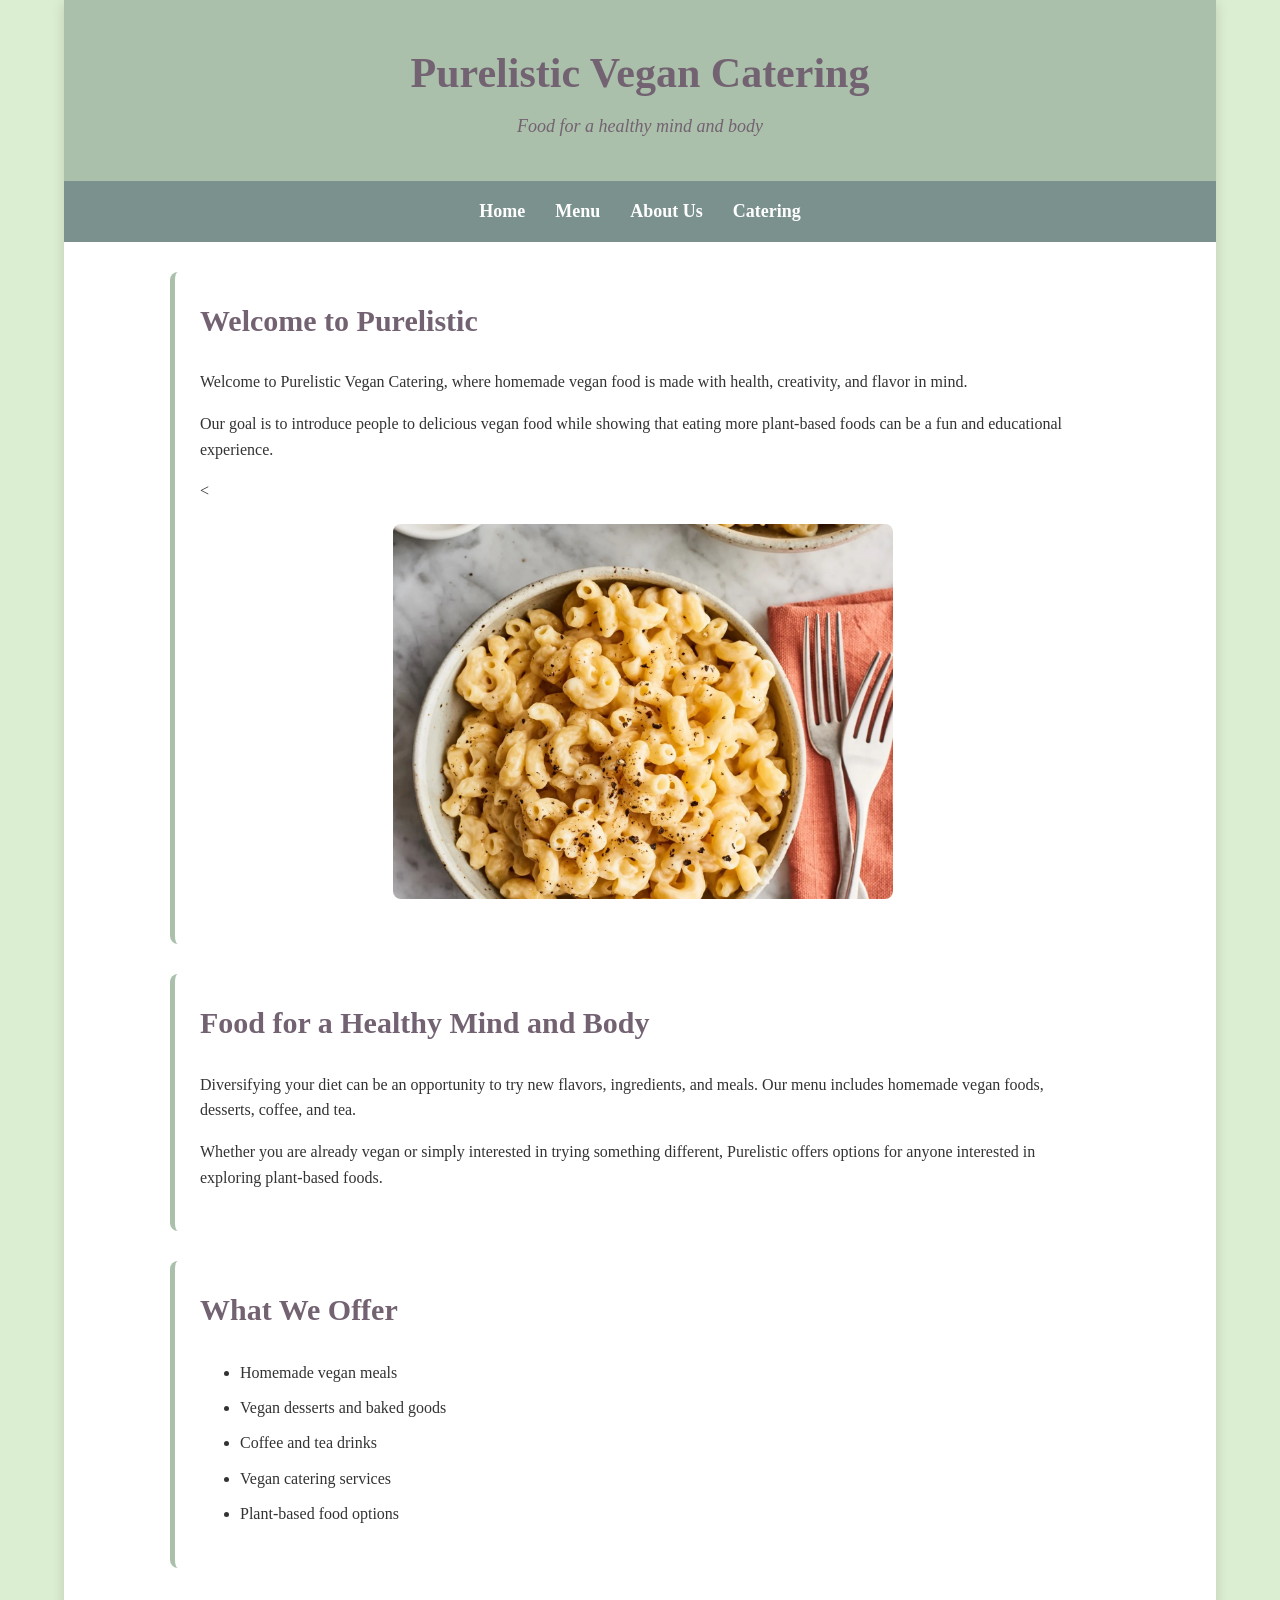
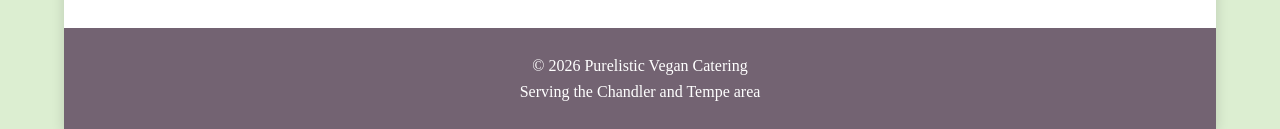
<file: index.html>
<!DOCTYPE html>
<html lang="en">

<head>
    <meta charset="UTF-8">
    <meta name="viewport" content="width=device-width, initial-scale=1.0">

    <meta name="description"
          content="Purelistic Vegan Catering offers homemade vegan food, desserts, coffee, and tea in the Chandler and Tempe area.">

    <meta name="keywords"
          content="vegan food, vegan catering, Chandler, Tempe, vegan desserts, vegan cafe">

    <meta name="author"
          content="Purelistic Vegan Catering">

    <title>Purelistic Vegan Catering | Home</title>

    <link rel="stylesheet" href="style.css">
</head>

<body>

    <div id="wrapper">

        <header>
            <h1>
                <a href="index.html">Purelistic Vegan Catering</a>
            </h1>

            <p class="tagline">
                <em>Food for a healthy mind and body</em>
            </p>
        </header>

        <nav>
            <ul>
                <li><a href="index.html">Home</a></li>
                <li><a href="menu.html">Menu</a></li>
                <li><a href="about.html">About Us</a></li>
                <li><a href="catering.html">Catering</a></li>
            </ul>
        </nav>

        <main>

            <section class="home-section">

                <h2>Welcome to Purelistic</h2>

                <p>
                    Welcome to Purelistic Vegan Catering, where homemade vegan
                    food is made with health, creativity, and flavor in mind.
                </p>

                <p>
                    Our goal is to introduce people to delicious vegan food
                    while showing that eating more plant-based foods can be
                    a fun and educational experience.
                </p>

                <<img src="images/MacnCheese.jpeg"
     alt="Homemade vegan macaroni and cheese"
     width="500"
     class="content-image">


            </section>

            <section class="home-section">

                <h2>Food for a Healthy Mind and Body</h2>

                <p>
                    Diversifying your diet can be an opportunity to try new
                    flavors, ingredients, and meals. Our menu includes
                    homemade vegan foods, desserts, coffee, and tea.
                </p>

                <p>
                    Whether you are already vegan or simply interested in
                    trying something different, Purelistic offers options
                    for anyone interested in exploring plant-based foods.
                </p>

            </section>

            <section class="home-section">

                <h2>What We Offer</h2>

                <ul>
                    <li>Homemade vegan meals</li>
                    <li>Vegan desserts and baked goods</li>
                    <li>Coffee and tea drinks</li>
                    <li>Vegan catering services</li>
                    <li>Plant-based food options</li>
                </ul>

            </section>

        </main>

        <footer>
            <p>&copy; 2026 Purelistic Vegan Catering</p>
            <p>Serving the Chandler and Tempe area</p>
        </footer>

    </div>

</body>

</html>
</file>
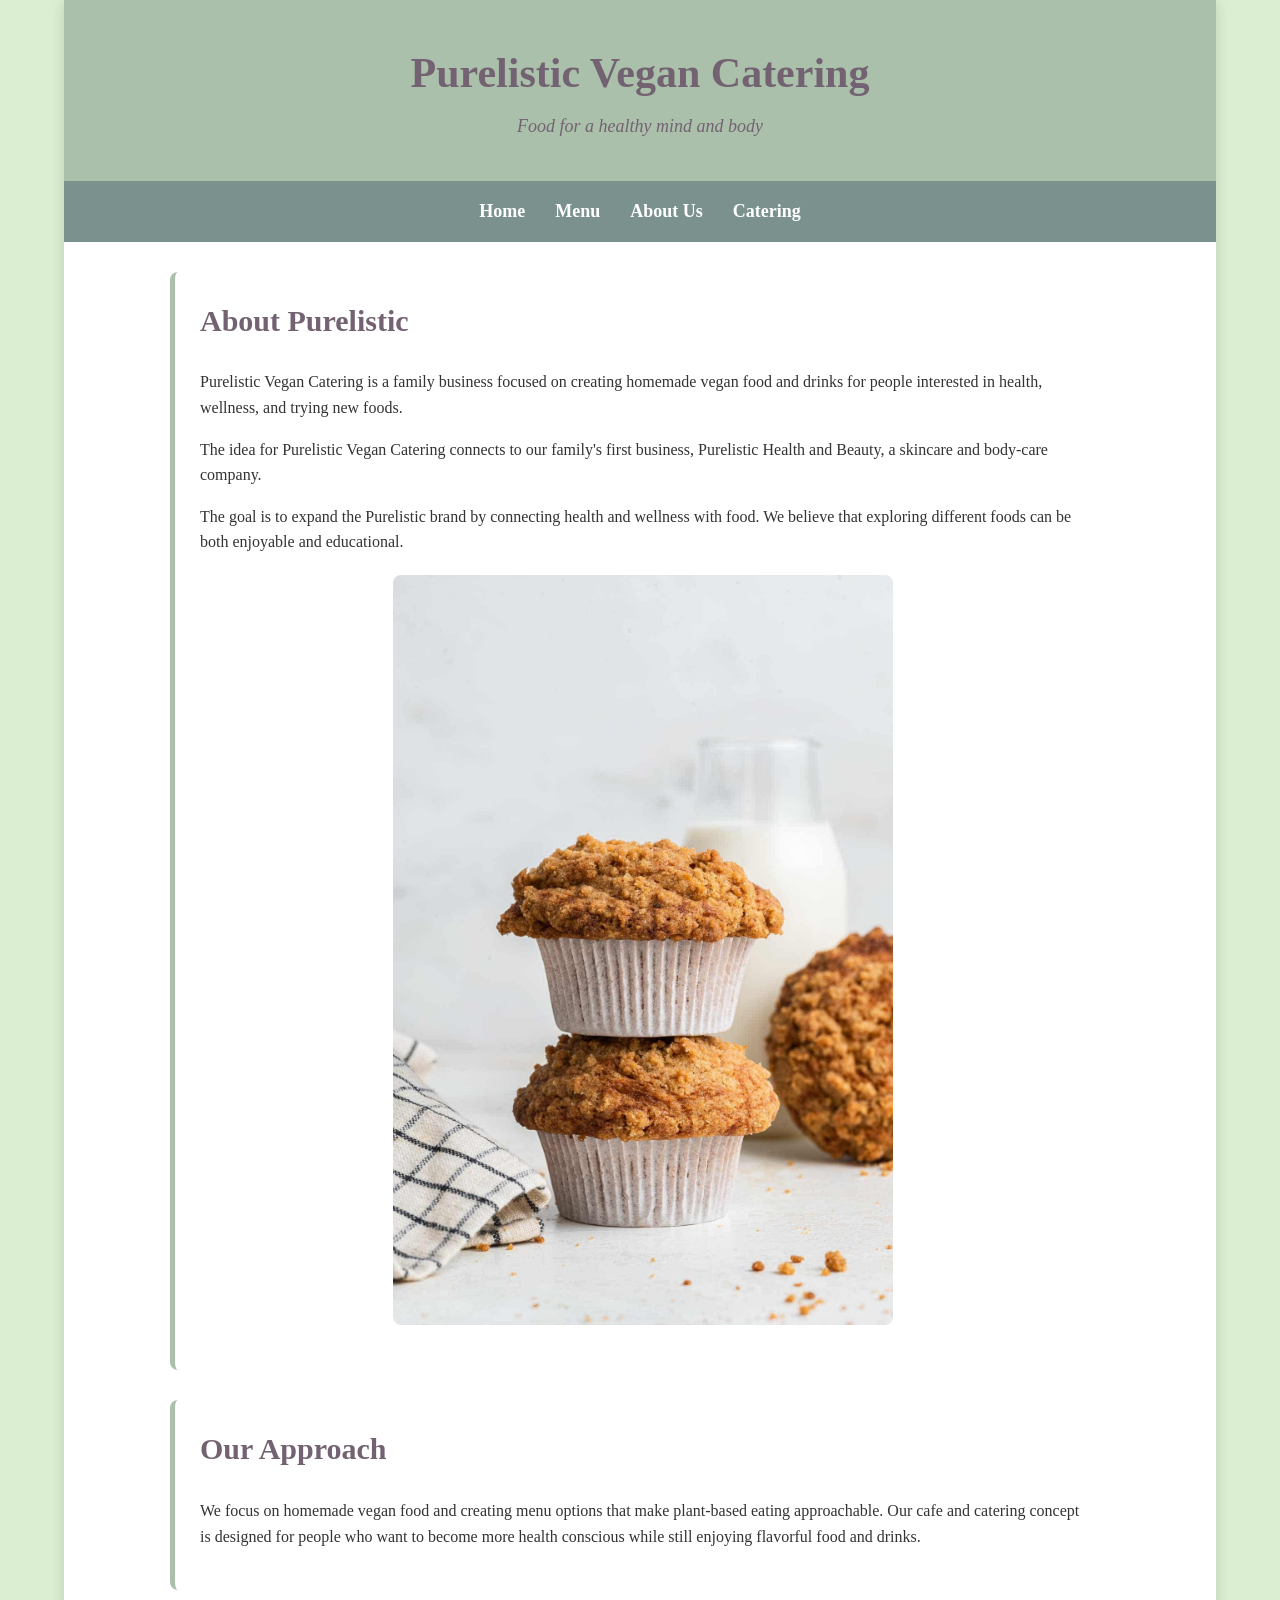
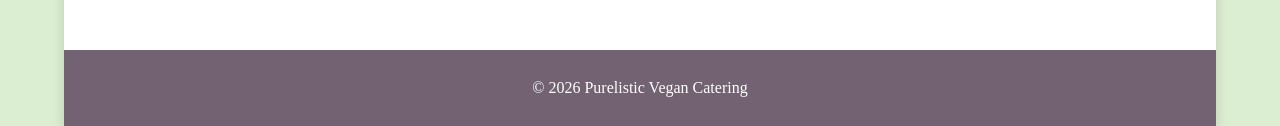
<file: about.html>
<!DOCTYPE html>
<html lang="en">

<head>
    <meta charset="UTF-8">
    <meta name="viewport" content="width=device-width, initial-scale=1.0">

    <meta name="description"
          content="Learn about Purelistic Vegan Catering and our connection to health and wellness.">

    <title>Purelistic Vegan Catering | About Us</title>

    <link rel="stylesheet" href="style.css">
</head>

<body>

    <div id="wrapper">

        <header>
            <h1>
                <a href="index.html">Purelistic Vegan Catering</a>
            </h1>

            <p class="tagline">
                <em>Food for a healthy mind and body</em>
            </p>
        </header>

        <nav>
            <ul>
                <li><a href="index.html">Home</a></li>
                <li><a href="menu.html">Menu</a></li>
                <li><a href="about.html">About Us</a></li>
                <li><a href="catering.html">Catering</a></li>
            </ul>
        </nav>

        <main>

            <section class="about-section">

                <h2>About Purelistic</h2>

                <p>
                    Purelistic Vegan Catering is a family business
                    focused on creating homemade vegan food and drinks
                    for people interested in health, wellness, and
                    trying new foods.
                </p>

                <p>
                    The idea for Purelistic Vegan Catering connects to
                    our family's first business, Purelistic Health and
                    Beauty, a skincare and body-care company.
                </p>

                <p>
                    The goal is to expand the Purelistic brand by
                    connecting health and wellness with food. We believe
                    that exploring different foods can be both enjoyable
                    and educational.
                </p>

               <img src="images/CoffeeCakeMuffins.jpg"
     alt="Vegan coffee cake muffins"
     width="500"
     class="content-image">

            </section>

            <section class="about-section">

                <h2>Our Approach</h2>

                <p>
                    We focus on homemade vegan food and creating menu
                    options that make plant-based eating approachable.
                    Our cafe and catering concept is designed for people
                    who want to become more health conscious while still
                    enjoying flavorful food and drinks.
                </p>

            </section>

        </main>

        <footer>
            <p>&copy; 2026 Purelistic Vegan Catering</p>
        </footer>

    </div>

</body>

</html>
</file>
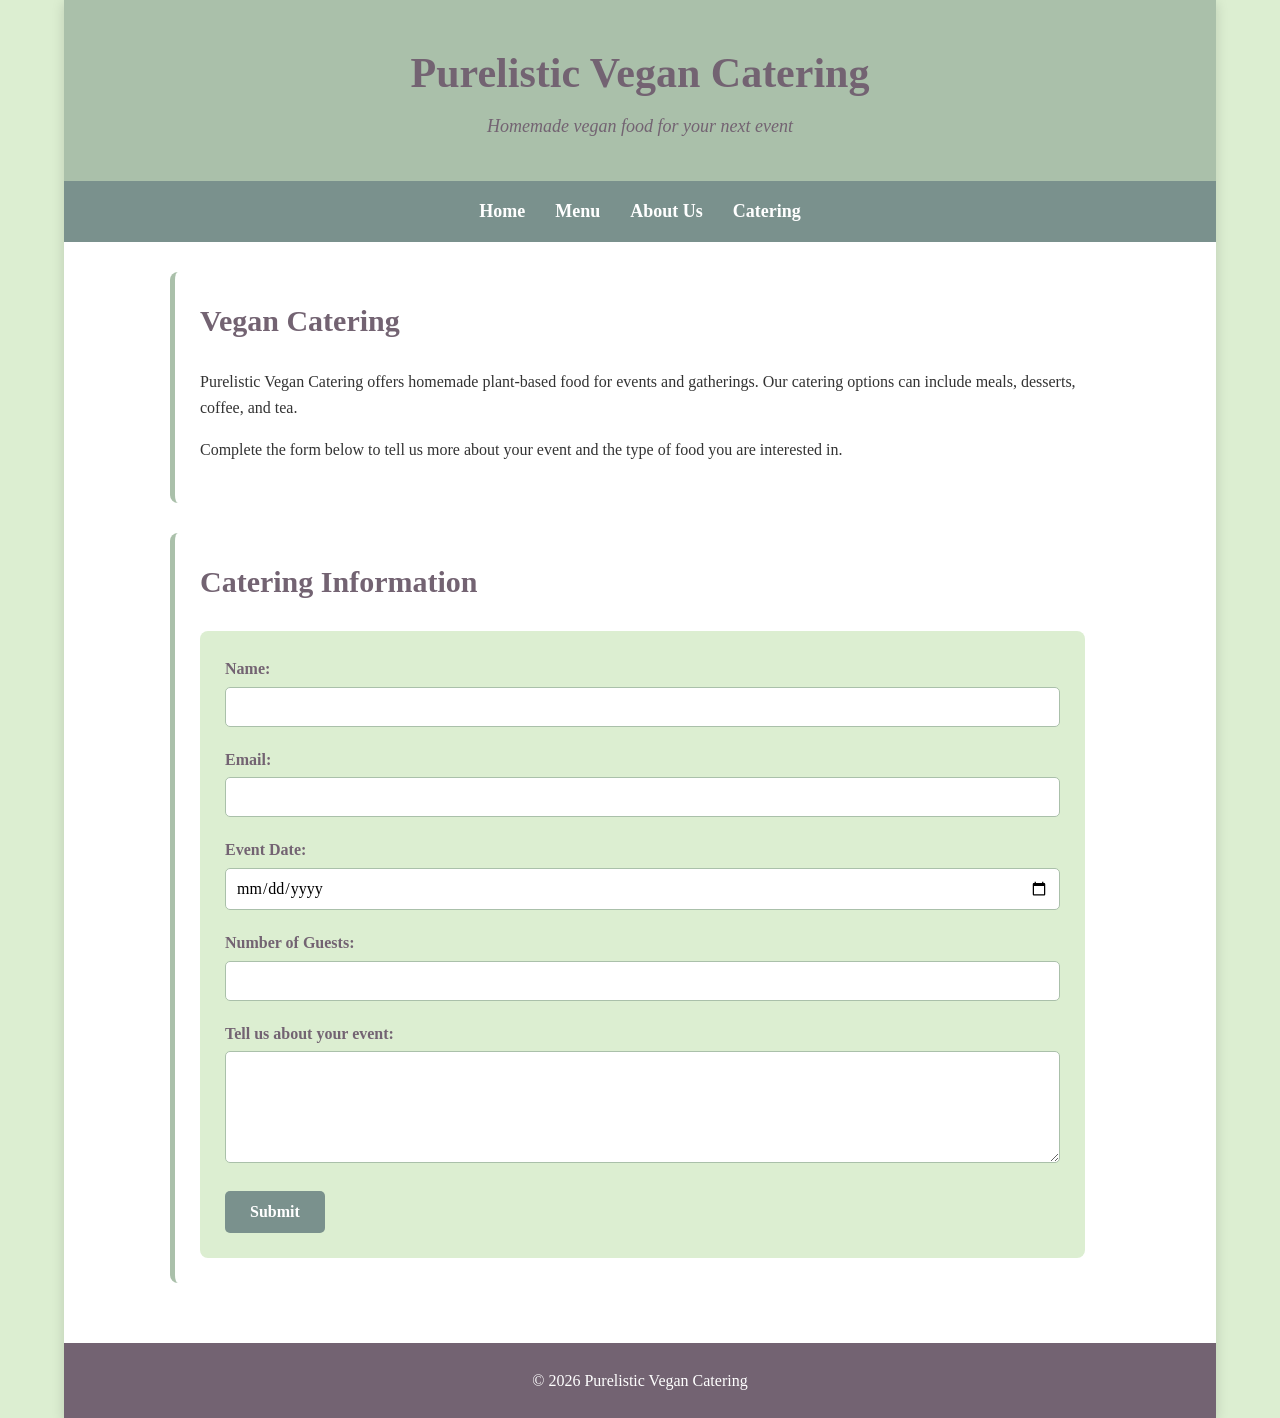
<file: catering.html>
<!DOCTYPE html>
<html lang="en">

<head>
    <meta charset="UTF-8">
    <meta name="viewport" content="width=device-width, initial-scale=1.0">

    <meta name="description"
          content="Learn about Purelistic Vegan Catering services and request information for your next event.">

    <title>Purelistic Vegan Catering | Catering</title>

    <link rel="stylesheet" href="style.css">
</head>

<body>

    <div id="wrapper">

        <header>
            <h1>
                <a href="index.html">Purelistic Vegan Catering</a>
            </h1>

            <p class="tagline">
                <em>Homemade vegan food for your next event</em>
            </p>
        </header>

        <nav>
            <ul>
                <li><a href="index.html">Home</a></li>
                <li><a href="menu.html">Menu</a></li>
                <li><a href="about.html">About Us</a></li>
                <li><a href="catering.html">Catering</a></li>
            </ul>
        </nav>

        <main>

            <section class="catering-section">

                <h2>Vegan Catering</h2>

                <p>
                    Purelistic Vegan Catering offers homemade plant-based
                    food for events and gatherings. Our catering options
                    can include meals, desserts, coffee, and tea.
                </p>

                <p>
                    Complete the form below to tell us more about your
                    event and the type of food you are interested in.
                </p>

            </section>

            <section class="catering-section">

                <h2>Catering Information</h2>

                <form action="#" method="post">

                    <div class="form-group">
                        <label for="name">Name:</label>
                        <input type="text"
                               id="name"
                               name="name"
                               required>
                    </div>

                    <div class="form-group">
                        <label for="email">Email:</label>
                        <input type="email"
                               id="email"
                               name="email"
                               required>
                    </div>

                    <div class="form-group">
                        <label for="date">Event Date:</label>
                        <input type="date"
                               id="date"
                               name="date">
                    </div>

                    <div class="form-group">
                        <label for="guests">Number of Guests:</label>
                        <input type="number"
                               id="guests"
                               name="guests"
                               min="1">
                    </div>

                    <div class="form-group">
                        <label for="message">
                            Tell us about your event:
                        </label>

                        <textarea id="message"
                                  name="message"
                                  rows="5"
                                  cols="40"></textarea>
                    </div>

                    <input type="submit" value="Submit">

                </form>

            </section>

        </main>

        <footer>
            <p>&copy; 2026 Purelistic Vegan Catering</p>
        </footer>

    </div>

</body>

</html>
</file>
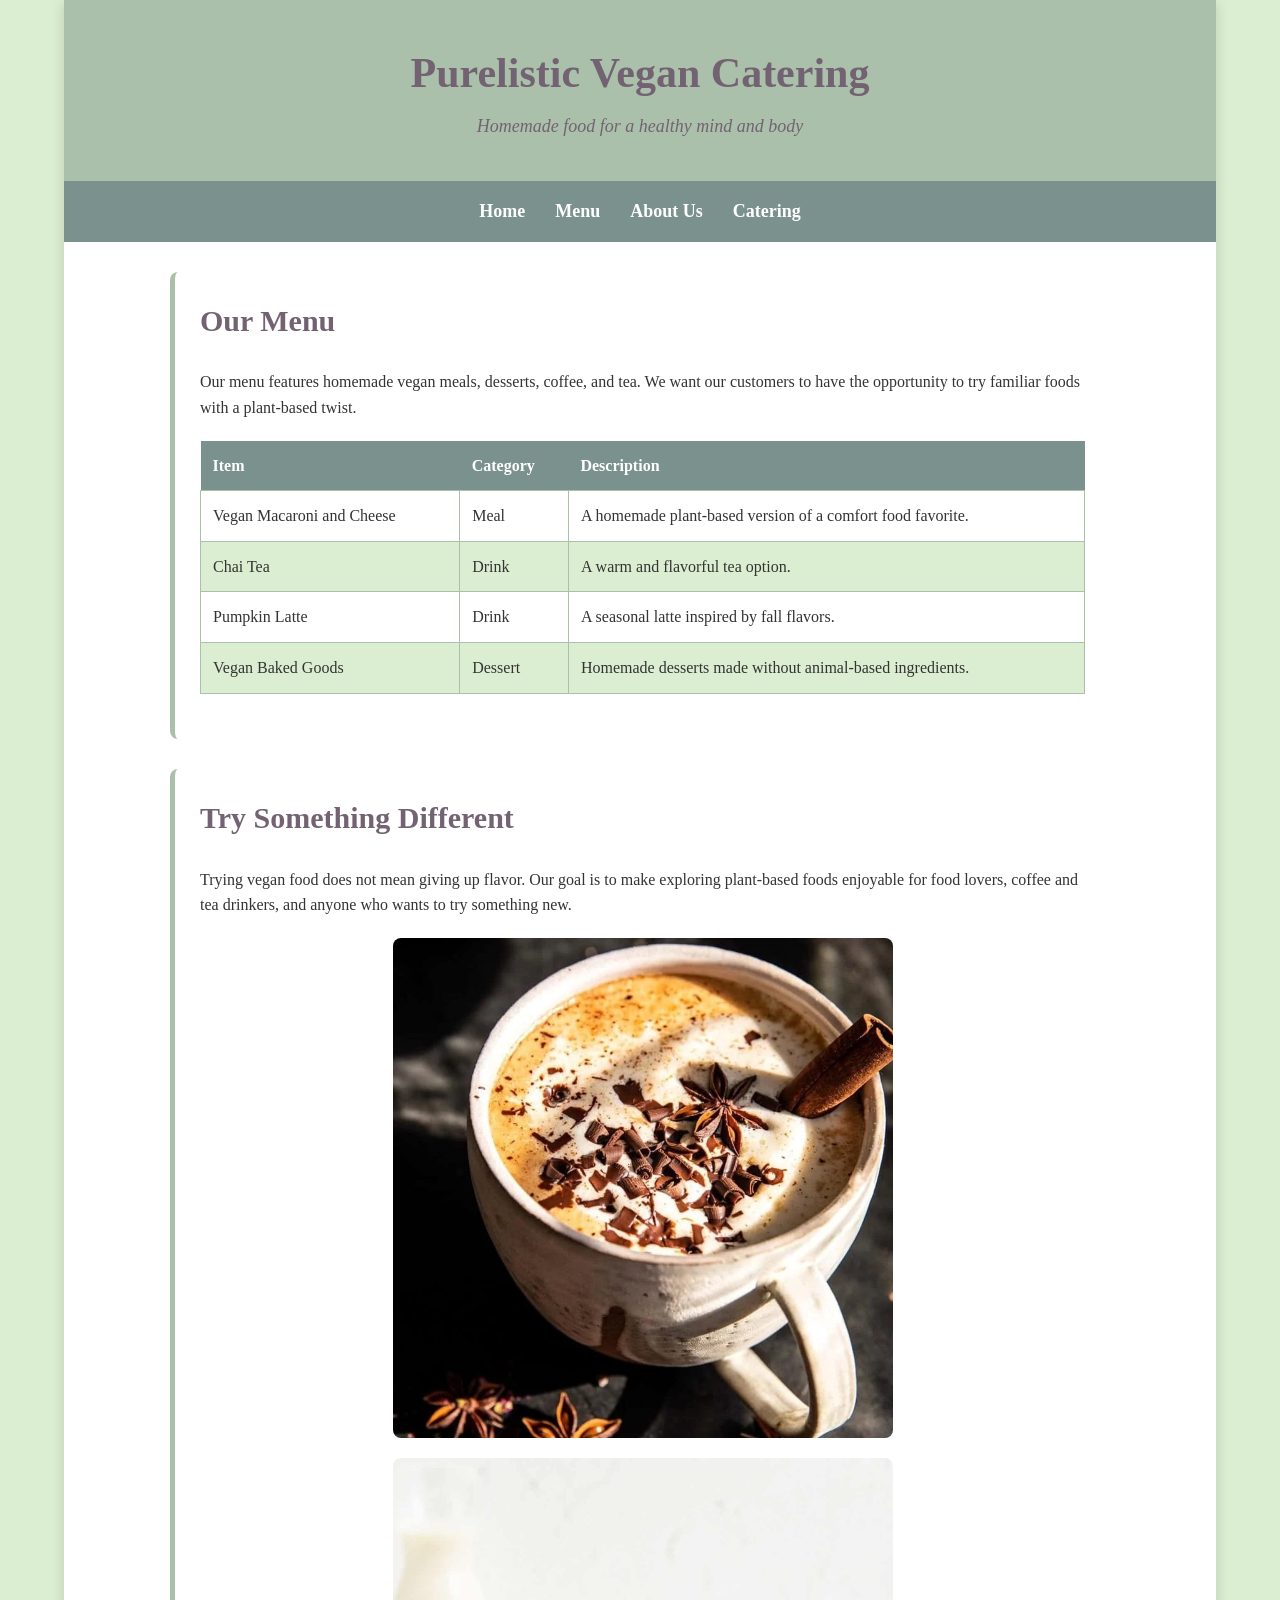
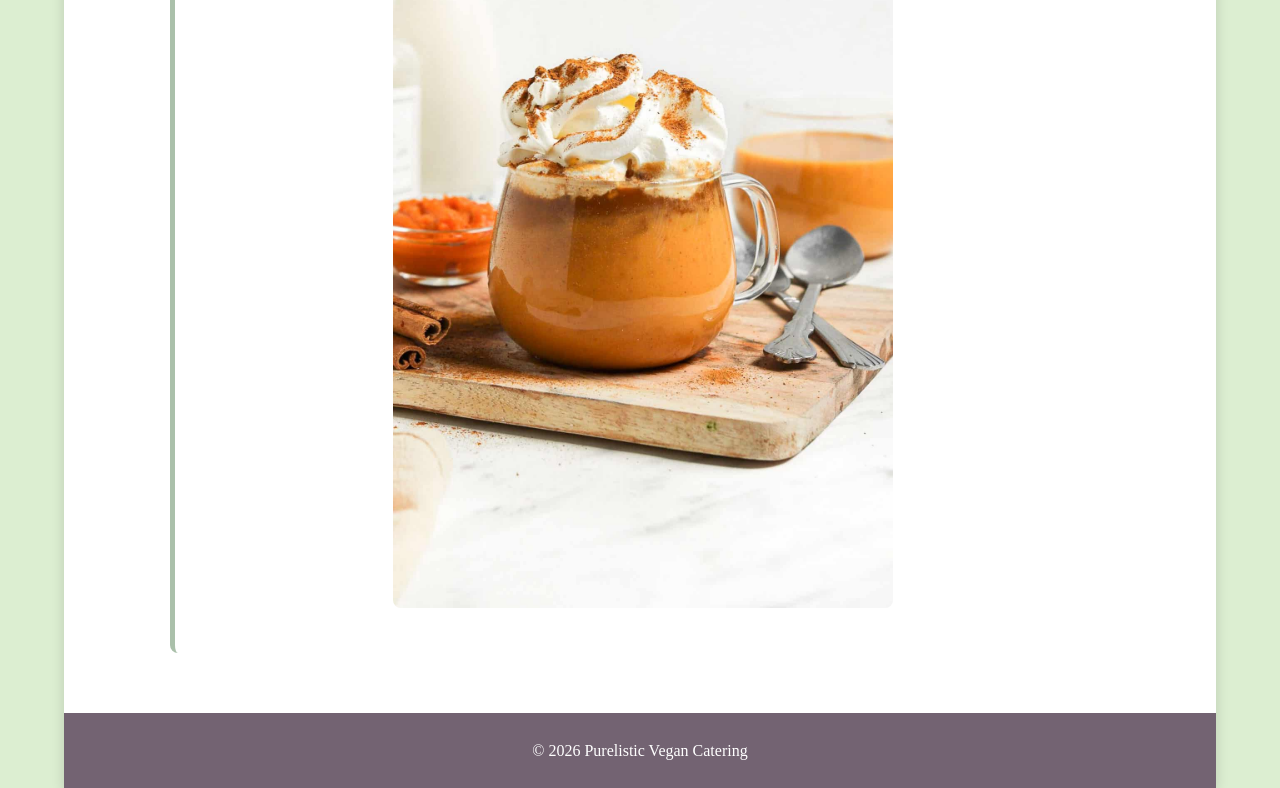
<file: menu.html>
<!DOCTYPE html>
<html lang="en">

<head>
    <meta charset="UTF-8">
    <meta name="viewport" content="width=device-width, initial-scale=1.0">

    <meta name="description"
          content="Explore the Purelistic Vegan Catering food, dessert, coffee, and tea menu.">

    <meta name="keywords"
          content="vegan menu, vegan food, vegan desserts, chai tea, pumpkin latte, vegan catering">

    <meta name="author"
          content="Purelistic Vegan Catering">

    <title>Purelistic Vegan Catering | Menu</title>

    <link rel="stylesheet" href="style.css">
</head>

<body>

    <div id="wrapper">

        <header>
            <h1>
                <a href="index.html">Purelistic Vegan Catering</a>
            </h1>

            <p class="tagline">
                <em>Homemade food for a healthy mind and body</em>
            </p>
        </header>

        <nav>
            <ul>
                <li><a href="index.html">Home</a></li>
                <li><a href="menu.html">Menu</a></li>
                <li><a href="about.html">About Us</a></li>
                <li><a href="catering.html">Catering</a></li>
            </ul>
        </nav>

        <main>

            <section class="menu-section">

                <h2>Our Menu</h2>

                <p>
                    Our menu features homemade vegan meals, desserts,
                    coffee, and tea. We want our customers to have the
                    opportunity to try familiar foods with a plant-based
                    twist.
                </p>

                <div class="table-container">

                    <table>

                        <thead>
                            <tr>
                                <th>Item</th>
                                <th>Category</th>
                                <th>Description</th>
                            </tr>
                        </thead>

                        <tbody>

                            <tr>
                                <td>Vegan Macaroni and Cheese</td>
                                <td>Meal</td>
                                <td>
                                    A homemade plant-based version of a
                                    comfort food favorite.
                                </td>
                            </tr>

                            <tr>
                                <td>Chai Tea</td>
                                <td>Drink</td>
                                <td>
                                    A warm and flavorful tea option.
                                </td>
                            </tr>

                            <tr>
                                <td>Pumpkin Latte</td>
                                <td>Drink</td>
                                <td>
                                    A seasonal latte inspired by fall flavors.
                                </td>
                            </tr>

                            <tr>
                                <td>Vegan Baked Goods</td>
                                <td>Dessert</td>
                                <td>
                                    Homemade desserts made without
                                    animal-based ingredients.
                                </td>
                            </tr>

                        </tbody>

                    </table>

                </div>

            </section>

            <section class="menu-section">

                <h2>Try Something Different</h2>

                <p>
                    Trying vegan food does not mean giving up flavor.
                    Our goal is to make exploring plant-based foods
                    enjoyable for food lovers, coffee and tea drinkers,
                    and anyone who wants to try something new.
                </p>

                <div class="menu-images">

                   <img src="images/Chai.jpeg"
     alt="Chai tea drink"
     width="400"
     class="content-image">

<img src="images/PumpkinSpiceLatte.jpg"
     alt="Pumpkin spice latte"
     width="400"
     class="content-image">

                </div>

            </section>

        </main>

        <footer>
            <p>&copy; 2026 Purelistic Vegan Catering</p>
        </footer>

    </div>

</body>

</html>
</file>
<file: style.css>
/* =========================================
   Purelistic Vegan Catering
   External Style Sheet
   ========================================= */


/* Color Palette */
:root {
    --background: #DCEED1;
    --secondary: #AAC0AA;
    --accent: #736372;
    --warm-accent: #A18276;
    --primary: #7A918D;
    --white: #FFFFFF;
    --text: #333333;
}


/* Makes sizing easier across the website */
* {
    box-sizing: border-box;
}


/* Main Page */
body {
    background-color: var(--background);
    color: var(--text);
    font-family: "Spectral", Georgia, serif;
    margin: 0;
    line-height: 1.6;
}


/* Wrapper */
#wrapper {
    width: 90%;
    max-width: 1200px;
    margin: 0 auto;
    background-color: var(--white);
    box-shadow: 0 3px 12px rgba(0, 0, 0, 0.15);
}


/* Header */
header {
    background-color: var(--secondary);
    color: var(--text);
    text-align: center;
    padding: 40px 20px;
}


/* Main Heading */
h1 {
    font-family: "EB Garamond", Georgia, serif;
    font-size: 42px;
    margin-top: 0;
    margin-bottom: 5px;
}


/* Header Link */
header h1 a {
    color: var(--accent);
    text-decoration: none;
}


header h1 a:visited {
    color: var(--accent);
}


header h1 a:hover {
    color: var(--warm-accent);
}


/* Tagline */
.tagline {
    color: var(--accent);
    font-size: 18px;
    margin-top: 5px;
    margin-bottom: 0;
}


/* Navigation */
nav {
    background-color: var(--primary);
    text-align: center;
}


/* Navigation List */
nav ul {
    list-style-type: none;
    margin: 0;
    padding: 15px;
    display: flex;
    justify-content: center;
    flex-wrap: wrap;
}


/* Navigation Items */
nav li {
    margin: 0;
}


/* Navigation Links */
nav a {
    color: var(--white);
    text-decoration: none;
    margin: 0 15px;
    font-size: 18px;
    font-weight: bold;
}


/* Navigation Hover */
nav a:hover {
    color: var(--background);
    text-decoration: underline;
}


/* Main Content */
main {
    max-width: 1000px;
    margin: auto;
    padding: 30px;
}


/* Sections */
section {
    background-color: var(--white);
    margin-bottom: 30px;
    padding: 25px;
    border-radius: 8px;
    border-left: 5px solid var(--secondary);
}


/* Section Headings */
h2 {
    color: var(--accent);
    font-family: "EB Garamond", Georgia, serif;
    font-size: 30px;
    margin-top: 0;
}


/* Smaller Headings */
h3 {
    color: var(--primary);
    font-family: "EB Garamond", Georgia, serif;
}


/* Paragraphs */
p {
    margin-top: 0;
    margin-bottom: 1em;
}


/* Images */
img {
    max-width: 100%;
    height: auto;
    display: block;
    margin: 20px auto;
    border-radius: 8px;
}


/* Content Images */
.content-image {
    max-width: 500px;
    width: 100%;
}


/* Lists */
ul {
    line-height: 1.7;
}


li {
    margin-bottom: 8px;
}


/* Links Inside Main Content */
main a {
    color: var(--accent);
}


main a:hover {
    color: var(--warm-accent);
}


/* =========================================
   Catering Form
   ========================================= */

form {
    background-color: var(--background);
    padding: 25px;
    border-radius: 8px;
}


/* Each Form Field */
.form-group {
    margin-bottom: 20px;
}


/* Form Labels */
label {
    display: block;
    color: var(--accent);
    font-weight: bold;
    margin-bottom: 5px;
}


/* Form Inputs */
input,
textarea,
select {
    width: 100%;
    padding: 10px;
    border: 1px solid var(--secondary);
    border-radius: 5px;
    font-family: "Spectral", Georgia, serif;
    font-size: 16px;
}


/* Text Area */
textarea {
    resize: vertical;
}


/* Submit Button */
input[type="submit"] {
    width: auto;
    background-color: var(--primary);
    color: var(--white);
    border: none;
    padding: 12px 25px;
    font-weight: bold;
    cursor: pointer;
}


/* Submit Button Hover */
input[type="submit"]:hover {
    background-color: var(--accent);
}


/* =========================================
   Menu Table
   ========================================= */

table {
    width: 100%;
    border-collapse: collapse;
    margin: 20px 0;
}


th {
    background-color: var(--primary);
    color: var(--white);
    padding: 12px;
    text-align: left;
}


td {
    border: 1px solid var(--secondary);
    padding: 12px;
}


tr:nth-child(even) {
    background-color: var(--background);
}


/* =========================================
   Footer
   ========================================= */

footer {
    background-color: var(--accent);
    color: var(--white);
    text-align: center;
    padding: 25px;
}


footer p {
    margin: 0;
}


/* =========================================
   Responsive Design
   ========================================= */

/* Tablet and Smaller Screens */
@media (max-width: 768px) {

    #wrapper {
        width: 100%;
    }

    header {
        padding: 30px 15px;
    }

    h1 {
        font-size: 34px;
    }

    nav ul {
        flex-direction: column;
        padding: 0;
    }

    nav li {
        border-bottom: 1px solid var(--secondary);
        margin-bottom: 0;
    }

    nav a {
        display: block;
        padding: 12px;
        margin: 0;
    }

    main {
        padding: 20px;
    }

    section {
        padding: 20px;
    }
}


/* Phone Screens */
@media (max-width: 480px) {

    h1 {
        font-size: 28px;
    }

    h2 {
        font-size: 25px;
    }

    .tagline {
        font-size: 16px;
    }

    main {
        padding: 15px;
    }

    section {
        padding: 15px;
    }

    form {
        padding: 15px;
    }

    table {
        font-size: 14px;
    }
}
</file>
